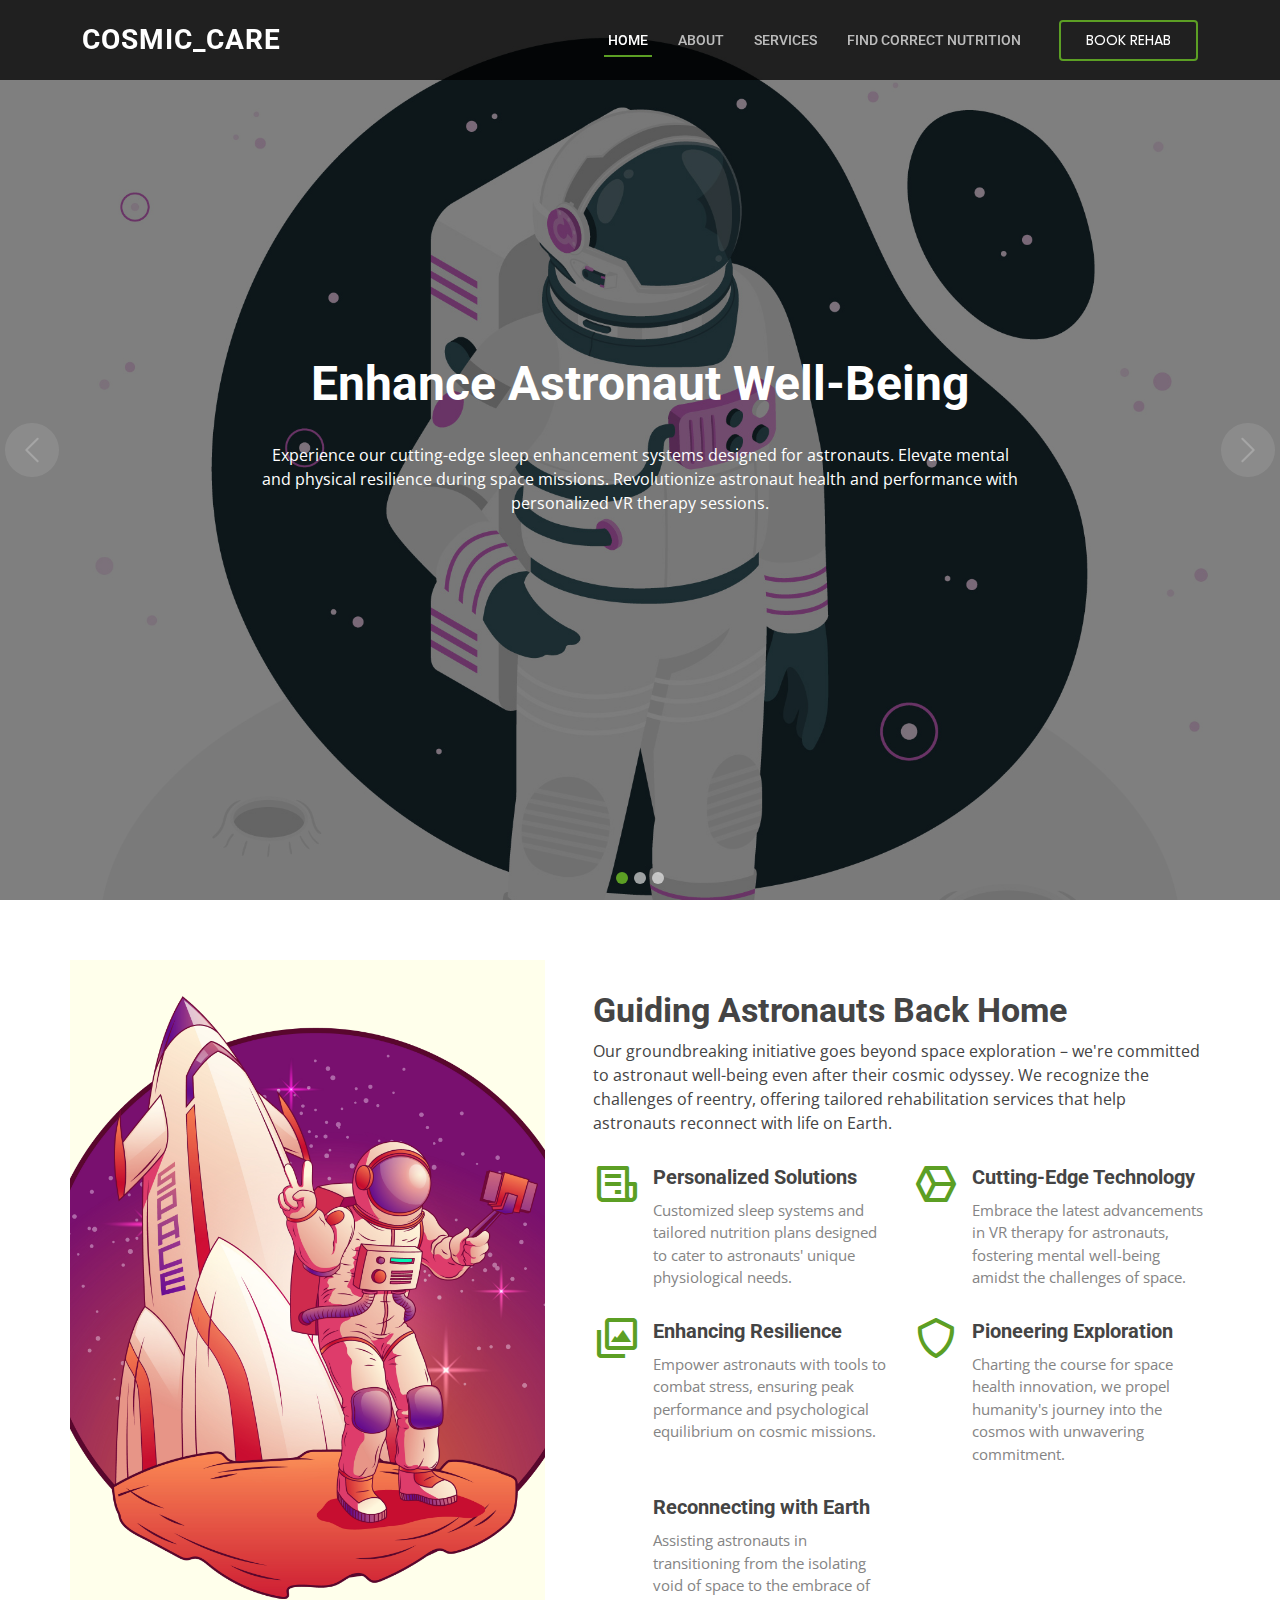
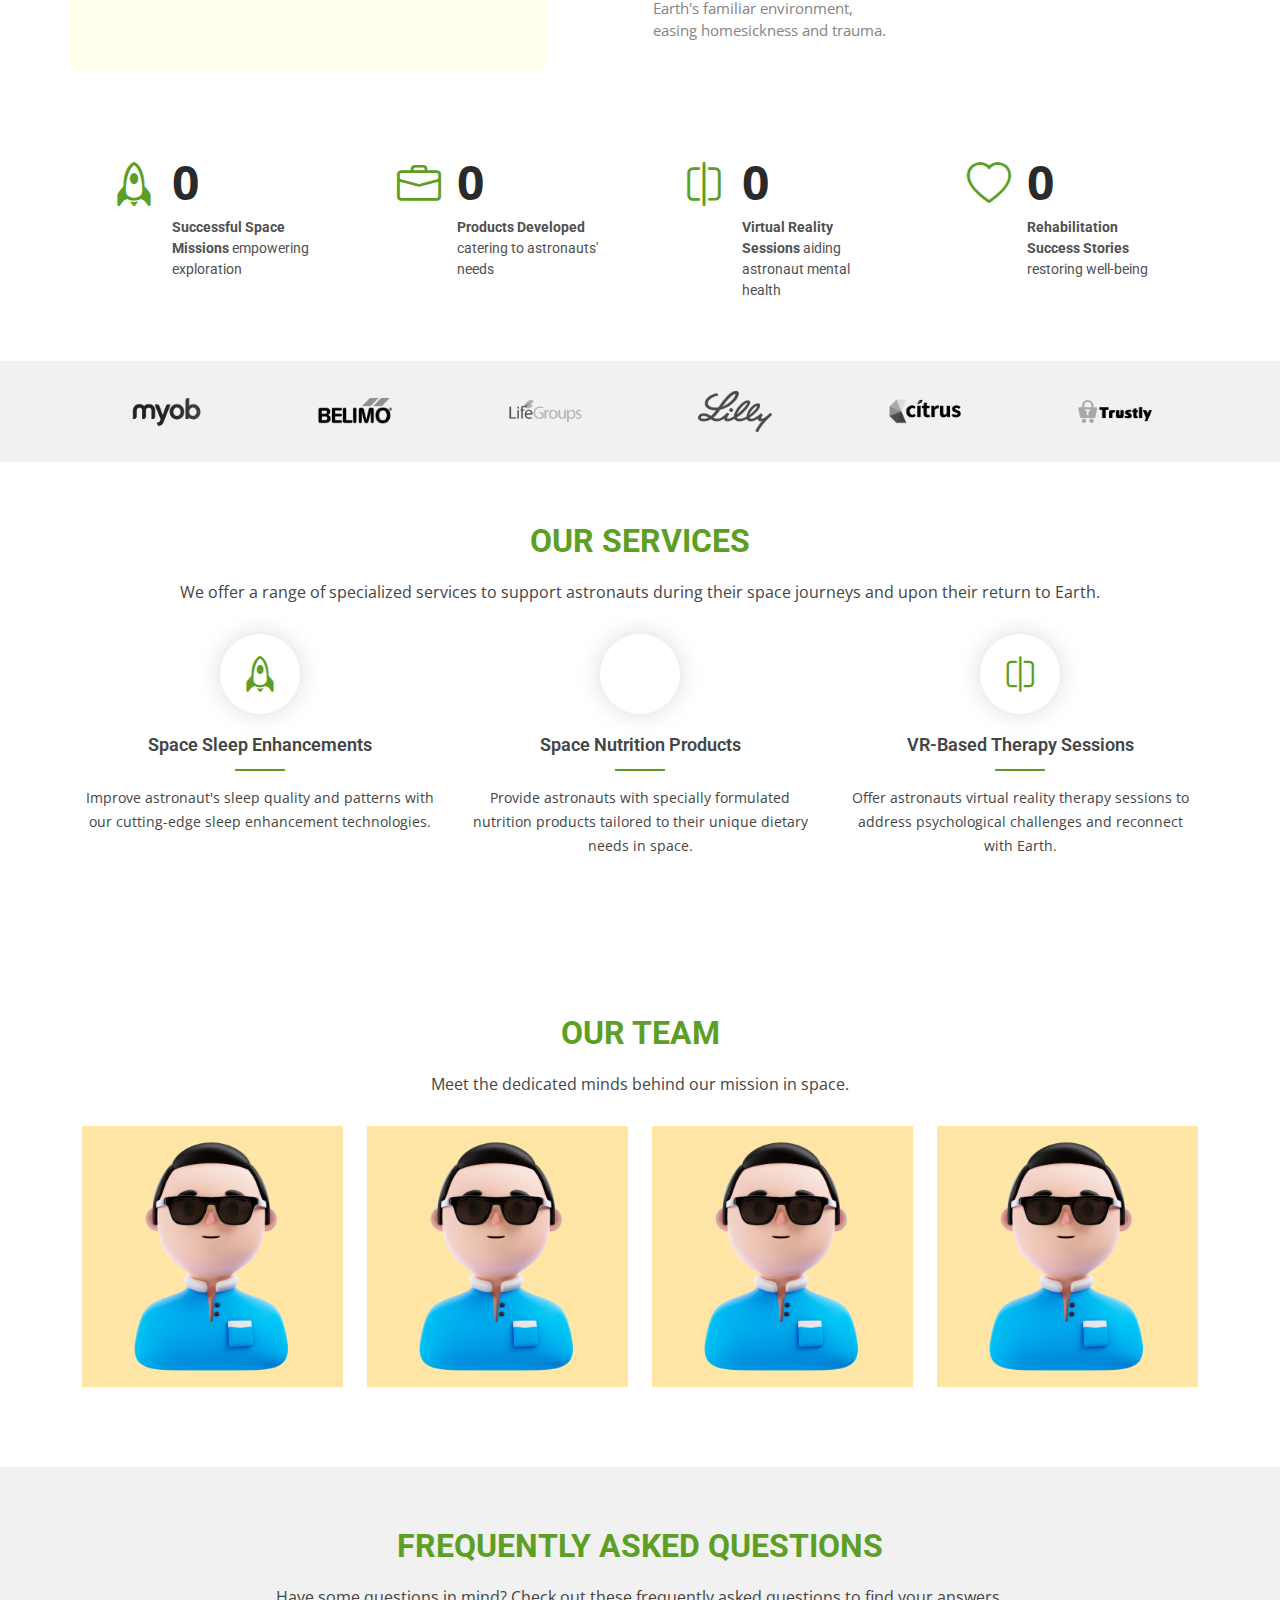
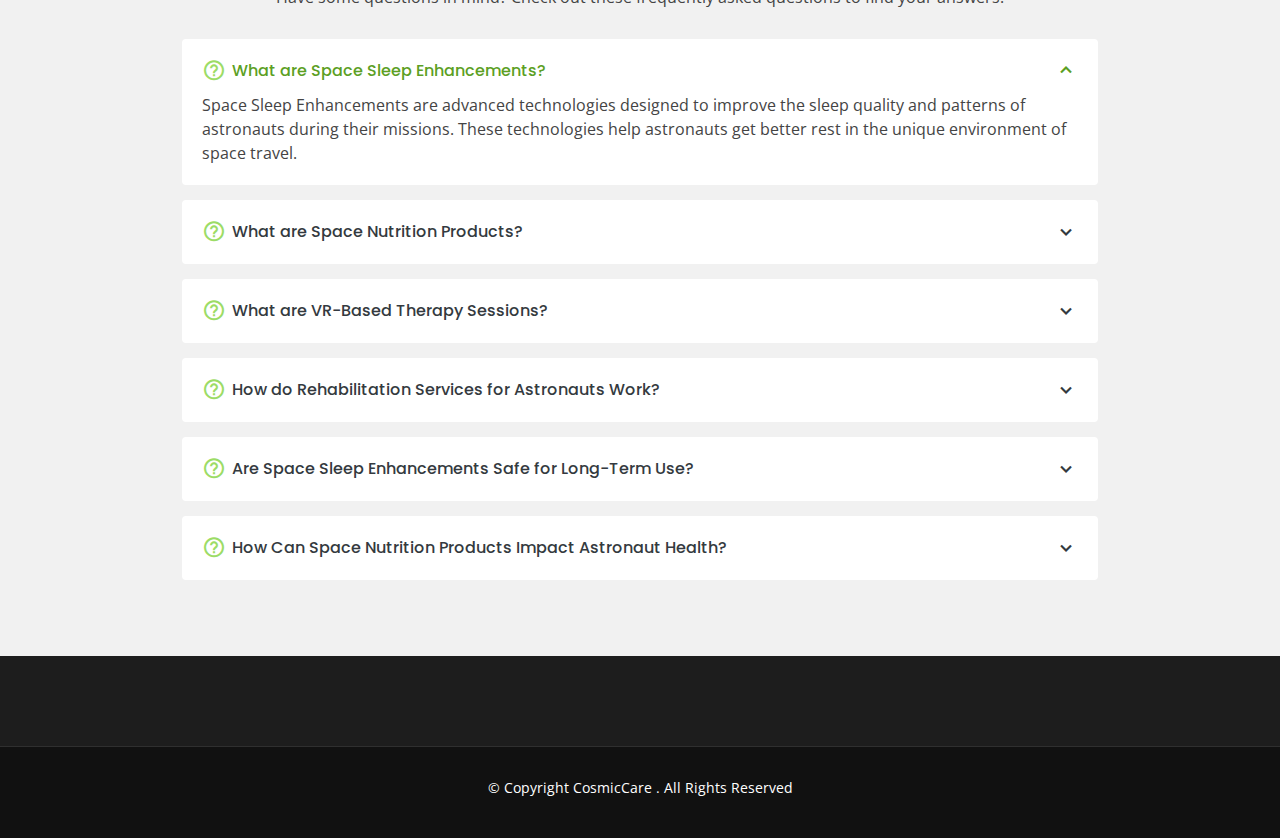
<file: index.html>
<!DOCTYPE html>
<html lang="en">

<head>
  <meta charset="utf-8">
  <meta content="width=device-width, initial-scale=1.0" name="viewport">

  <title>CosmicCare</title>
  <meta content="" name="description">
  <meta content="" name="keywords">

  <!-- Favicons -->

  <!-- Google Fonts -->
  <link href="https://fonts.googleapis.com/css?family=Open+Sans:300,300i,400,400i,600,600i,700,700i|Roboto:300,300i,400,400i,500,500i,600,600i,700,700i|Poppins:300,300i,400,400i,500,500i,600,600i,700,700i" rel="stylesheet">
  <link rel="apple-touch-icon" sizes="180x180" href="favicon_io (5)/apple-touch-icon.png">
  <link rel="icon" type="image/png" sizes="32x32" href="favicon_io (5)/favicon-32x32.png">
  <link rel="icon" type="image/png" sizes="16x16" href="favicon_io (5)/favicon-16x16.png ">

  <!-- Vendor CSS Files -->
  <link href="assets/vendor/animate.css/animate.min.css" rel="stylesheet">
  <link href="assets/vendor/bootstrap/css/bootstrap.min.css" rel="stylesheet">
  <link href="assets/vendor/bootstrap-icons/bootstrap-icons.css" rel="stylesheet">
  <link href="assets/vendor/boxicons/css/boxicons.min.css" rel="stylesheet">
  <link href="assets/vendor/glightbox/css/glightbox.min.css" rel="stylesheet">
  <link href="assets/vendor/swiper/swiper-bundle.min.css" rel="stylesheet">

  <!-- Template Main CSS File -->
  <link href="assets/css/style.css" rel="stylesheet">

</head>

<body>

  <!-- ======= Header ======= -->
  <header id="header" class="fixed-top d-flex align-items-center">
    <div class="container d-flex align-items-center justify-content-between">

      <h1 class="logo"><a href="index.html">Cosmic_Care</a></h1>

      <nav id="navbar" class="navbar">
        <ul>
          <li><a class="nav-link scrollto active" href="#hero">Home</a></li>
          <li><a class="nav-link scrollto" href="#about">About</a></li>
          <li><a class="nav-link scrollto" href="#services">Services</a></li>
          <li><a class="nav-link scrollto" href="./Nutrition/Nutrtion/index.html">Find Correct Nutrition</a></li>
          <li><a class="getstarted scrollto" href="#about">Book Rehab</a></li>

        </ul>
        <i class="bi bi-list mobile-nav-toggle"></i>
      </nav><!-- .navbar -->

    </div>
  </header><!-- End Header -->

  <!-- ======= Hero Section ======= -->
  <section id="hero">
    <div class="hero-container">
      <div id="heroCarousel" data-bs-interval="5000" class="carousel slide carousel-fade" data-bs-ride="carousel">

        <ol class="carousel-indicators" id="hero-carousel-indicators"></ol>

        <div class="carousel-inner" role="listbox">

          <!-- Slide 1 -->
          <div class="carousel-item active" style="background-image: url(assets/img/23186804_6735956.jpg);">
            <div class="carousel-container">
              <div class="carousel-content">
                <h2 class="animate__animated animate__fadeInDown">Enhance Astronaut Well-Being</h2>
                <p class="animate__animated animate__fadeInUp">Experience our cutting-edge sleep enhancement systems designed for astronauts. Elevate mental and physical resilience during space missions. Revolutionize astronaut health and performance with personalized VR therapy sessions.</p>
                <div>
                </div>
              </div>
            </div>
          </div>

          <!-- Slide 2 -->
          <div class="carousel-item" style="background-image: url(assets/img/18749399.jpg); background-size: cover; background-position: center;">

            <div class="carousel-container">
              <div class="carousel-content">
                <h2 class="animate__animated animate__fadeInDown">Space Nutrition Excellence</h2>
                <p class="animate__animated animate__fadeInUp">Fuel space exploration with our advanced space nutrition products. Crafted to optimize astronaut health, our products ensure peak physical condition and cognitive sharpness during extended space missions.</p>
                <div>
                </div>
              </div>
            </div>
          </div>

          <!-- Slide 3 -->
          <div class="carousel-item" style="background-image: url(assets/img/3700_5_03.jpg);  background-size: cover; background-position: center;">
            <div class="carousel-container">
              <div class="carousel-content">
                <h2 class="animate__animated animate__fadeInDown">Mental Wellness in Zero Gravity</h2>
                <p class="animate__animated animate__fadeInUp">Harness the power of virtual reality for astronaut mental well-being. Our VR therapy sessions are designed to mitigate stress, anxiety, and homesickness during space missions, ensuring optimal psychological health.</p>
                <div>
                  <a href="#about" class="btn-get-started animate__animated animate__fadeInUp scrollto">Learn More</a>
                </div>
              </div>
            </div>
          </div>

        </div>

        <a class="carousel-control-prev" href="#heroCarousel" role="button" data-bs-slide="prev">
          <span class="carousel-control-prev-icon bi bi-chevron-left" aria-hidden="true"></span>
        </a>

        <a class="carousel-control-next" href="#heroCarousel" role="button" data-bs-slide="next">
          <span class="carousel-control-next-icon bi bi-chevron-right" aria-hidden="true"></span>
        </a>

      </div>
    </div>
  </section><!-- End Hero -->

  <main id="main">

    <section id="about" class="about">
      <div class="container">
  
          <div class="row no-gutters">
              <div class="image col-xl-5 d-flex align-items-stretch justify-content-center justify-content-lg-start"></div>
              <div class="col-xl-7 ps-0 ps-lg-5 pe-lg-1 d-flex align-items-stretch">
                  <div class="content d-flex flex-column justify-content-center">
                      <h3>Guiding Astronauts Back Home</h3>
                      <p>
                          Our groundbreaking initiative goes beyond space exploration – we're committed to astronaut well-being even after their cosmic odyssey. We recognize the challenges of reentry, offering tailored rehabilitation services that help astronauts reconnect with life on Earth.
                      </p>
                      <div class="row">
                          <div class="col-md-6 icon-box">
                              <i class="bx bx-receipt"></i>
                              <h4>Personalized Solutions</h4>
                              <p>Customized sleep systems and tailored nutrition plans designed to cater to astronauts' unique physiological needs.</p>
                          </div>
                          <div class="col-md-6 icon-box">
                              <i class="bx bx-cube-alt"></i>
                              <h4>Cutting-Edge Technology</h4>
                              <p>Embrace the latest advancements in VR therapy for astronauts, fostering mental well-being amidst the challenges of space.</p>
                          </div>
                          <div class="col-md-6 icon-box">
                              <i class="bx bx-images"></i>
                              <h4>Enhancing Resilience</h4>
                              <p>Empower astronauts with tools to combat stress, ensuring peak performance and psychological equilibrium on cosmic missions.</p>
                          </div>
                          <div class="col-md-6 icon-box">
                              <i class="bx bx-shield"></i>
                              <h4>Pioneering Exploration</h4>
                              <p>Charting the course for space health innovation, we propel humanity's journey into the cosmos with unwavering commitment.</p>
                          </div>
                          <div class="col-md-6 icon-box">
                              <i class="bx bx-rehab"></i>
                              <h4>Reconnecting with Earth</h4>
                              <p>Assisting astronauts in transitioning from the isolating void of space to the embrace of Earth's familiar environment, easing homesickness and trauma.</p>
                          </div>
                      </div>
                  </div><!-- End .content-->
              </div>
          </div>
  
      </div>
  </section><!-- End About Section -->
  
  <section id="counts" class="counts">
    <div class="container">
  
      <div class="row no-gutters">
  
        <div class="col-lg-3 col-md-6 d-md-flex align-items-md-stretch">
          <div class="count-box">
            <i class="bi bi-rocket"></i>
            <span data-purecounter-start="0" data-purecounter-end="182" data-purecounter-duration="1" class="purecounter"></span>
            <p><strong>Successful Space Missions</strong> empowering exploration</p>
          </div>
        </div>
  
        <div class="col-lg-3 col-md-6 d-md-flex align-items-md-stretch">
          <div class="count-box">
            <i class="bi bi-briefcase"></i>
            <span data-purecounter-start="0" data-purecounter-end="357" data-purecounter-duration="1" class="purecounter"></span>
            <p><strong>Products Developed</strong> catering to astronauts' needs</p>
          </div>
        </div>
  
        <div class="col-lg-3 col-md-6 d-md-flex align-items-md-stretch">
          <div class="count-box">
            <i class="bi bi-vr"></i>
            <span data-purecounter-start="0" data-purecounter-end="1235" data-purecounter-duration="1" class="purecounter"></span>
            <p><strong>Virtual Reality Sessions</strong> aiding astronaut mental health</p>
          </div>
        </div>
  
        <div class="col-lg-3 col-md-6 d-md-flex align-items-md-stretch">
          <div class="count-box">
            <i class="bi bi-heart"></i>
            <span data-purecounter-start="0" data-purecounter-end="23" data-purecounter-duration="1" class="purecounter"></span>
            <p><strong>Rehabilitation Success Stories</strong> restoring well-being</p>
          </div>
        </div>
  
      </div>
  
    </div>
  </section><!-- End Counts Section -->
  
    <!-- ======= Clients Section ======= -->
    <section id="clients" class="clients section-bg">
      <div class="container">

        <div class="row">

          <div class="col-lg-2 col-md-4 col-6 d-flex align-items-center justify-content-center">
            <img src="assets/img/clients/client-1.png" class="img-fluid" alt="">
          </div>

          <div class="col-lg-2 col-md-4 col-6 d-flex align-items-center justify-content-center">
            <img src="assets/img/clients/client-2.png" class="img-fluid" alt="">
          </div>

          <div class="col-lg-2 col-md-4 col-6 d-flex align-items-center justify-content-center">
            <img src="assets/img/clients/client-3.png" class="img-fluid" alt="">
          </div>

          <div class="col-lg-2 col-md-4 col-6 d-flex align-items-center justify-content-center">
            <img src="assets/img/clients/client-4.png" class="img-fluid" alt="">
          </div>

          <div class="col-lg-2 col-md-4 col-6 d-flex align-items-center justify-content-center">
            <img src="assets/img/clients/client-5.png" class="img-fluid" alt="">
          </div>

          <div class="col-lg-2 col-md-4 col-6 d-flex align-items-center justify-content-center">
            <img src="assets/img/clients/client-6.png" class="img-fluid" alt="">
          </div>

        </div>

      </div>
    </section><!-- End Clients Section -->

    <!-- ======= Services Section ======= -->
  
    <!-- ======= Why Us Section ======= -->
    <section id="services" class="services">
      <div class="container">
    
        <div class="section-title">
          <h2>Our Services</h2>
          <p>We offer a range of specialized services to support astronauts during their space journeys and upon their return to Earth.</p>
        </div>
    
        <div class="row">
          <div class="col-lg-4 col-md-6 icon-box">
            <div class="icon"><i class="bi bi-rocket"></i></div>
            <h4 class="title"><a href="service1.html">Space Sleep Enhancements</a></h4>
            <p class="description">Improve astronaut's sleep quality and patterns with our cutting-edge sleep enhancement technologies.</p>
          </div>
          <div class="col-lg-4 col-md-6 icon-box">
            <div class="icon"><i class="bi bi-nutrition"></i></div>
            <h4 class="title"><a href="./Hexashop Free Website Template - Free-CSS.com/templatemo_571_hexashop/index.html">Space Nutrition Products</a></h4>
            <p class="description">Provide astronauts with specially formulated nutrition products tailored to their unique dietary needs in space.</p>
          </div>
          <div class="col-lg-4 col-md-6 icon-box">
            <div class="icon"><i class="bi bi-vr"></i></div>
            <h4 class="title"><a href="service3.html">VR-Based Therapy Sessions</a></h4>
            <p class="description">Offer astronauts virtual reality therapy sessions to address psychological challenges and reconnect with Earth.</p>
          </div>
        </div>
    
      </div>
    </section><!-- End Services Section -->
    

    <section id="team" class="team">
      <div class="container">
    
        <div class="section-title">
          <h2>Our Team</h2>
          <p>Meet the dedicated minds behind our mission in space.</p>
        </div>
    
        <div class="row">
    
          <div class="col-xl-3 col-lg-4 col-md-6">
            <div class="member">
              <img src="assets/img/27470334_7309681.jpg" class="img-fluid" alt="Walter White">
              <div class="member-info">
                <div class="member-info-content">
                  <h4>Walter White</h4>
                  <span>Chief Space Officer</span>
                  <div class="social">
                    <a href="#"><i class="bi bi-twitter"></i></a>
                    <a href="#"><i class="bi bi-facebook"></i></a>
                    <a href="#"><i class="bi bi-instagram"></i></a>
                    <a href="#"><i class="bi bi-linkedin"></i></a>
                  </div>
                </div>
              </div>
            </div>
          </div>
    
          <div class="col-xl-3 col-lg-4 col-md-6" data-wow-delay="0.1s">
            <div class="member">
              <img src="assets/img/27470334_7309681.jpg" class="img-fluid" alt="Sarah Jhonson">
              <div class="member-info">
                <div class="member-info-content">
                  <h4>Sarah Jhonson</h4>
                  <span>Lead Product Specialist</span>
                  <div class="social">
                    <a href="#"><i class="bi bi-twitter"></i></a>
                    <a href="#"><i class="bi bi-facebook"></i></a>
                    <a href="#"><i class="bi bi-instagram"></i></a>
                    <a href="#"><i class="bi bi-linkedin"></i></a>
                  </div>
                </div>
              </div>
            </div>
          </div>
    
          <div class="col-xl-3 col-lg-4 col-md-6" data-wow-delay="0.2s">
            <div class="member">
              <img src="assets/img/27470334_7309681.jpg" class="img-fluid" alt="William Anderson">
              <div class="member-info">
                <div class="member-info-content">
                  <h4>William Anderson</h4>
                  <span>Chief Technical Officer</span>
                  <div class="social">
                    <a href="#"><i class="bi bi-twitter"></i></a>
                    <a href="#"><i class="bi bi-facebook"></i></a>
                    <a href="#"><i class="bi bi-instagram"></i></a>
                    <a href="#"><i class="bi bi-linkedin"></i></a>
                  </div>
                </div>
              </div>
            </div>
          </div>
    
          <div class="col-xl-3 col-lg-4 col-md-6" data-wow-delay="0.3s">
            <div class="member">
              <img src="assets/img/27470334_7309681.jpg" class="img-fluid" alt="Amanda Jepson">
              <div class="member-info">
                <div class="member-info-content">
                  <h4>Amanda Jepson</h4>
                  <span>Financial Analyst</span>
                  <div class="social">
                    <a href="#"><i class="bi bi-twitter"></i></a>
                    <a href="#"><i class="bi bi-facebook"></i></a>
                    <a href="#"><i class="bi bi-instagram"></i></a>
                    <a href="#"><i class="bi bi-linkedin"></i></a>
                  </div>
                </div>
              </div>
            </div>
          </div>
    
        </div>
    
      </div>
    </section><!-- End Team Section -->
    
    
    <section id="faq" class="faq section-bg">
      <div class="container">
    
        <div class="section-title">
          <h2>Frequently Asked Questions</h2>
          <p>Have some questions in mind? Check out these frequently asked questions to find your answers.</p>
        </div>
    
        <div class="faq-list">
          <ul>
            <li data-aos="fade-up">
              <i class="bx bx-help-circle icon-help"></i> <a data-bs-toggle="collapse" class="collapse" data-bs-target="#faq-list-1">What are Space Sleep Enhancements? <i class="bx bx-chevron-down icon-show"></i><i class="bx bx-chevron-up icon-close"></i></a>
              <div id="faq-list-1" class="collapse show" data-bs-parent=".faq-list">
                <p>
                  Space Sleep Enhancements are advanced technologies designed to improve the sleep quality and patterns of astronauts during their missions. These technologies help astronauts get better rest in the unique environment of space travel.
                </p>
              </div>
            </li>
    
            <li data-aos="fade-up" data-aos-delay="100">
              <i class="bx bx-help-circle icon-help"></i> <a data-bs-toggle="collapse" data-bs-target="#faq-list-2" class="collapsed">What are Space Nutrition Products? <i class="bx bx-chevron-down icon-show"></i><i class="bx bx-chevron-up icon-close"></i></a>
              <div id="faq-list-2" class="collapse" data-bs-parent=".faq-list">
                <p>
                  Space Nutrition Products are specially formulated dietary products tailored to meet the nutritional needs of astronauts in space. These products provide the essential nutrients required for optimal health and performance in microgravity conditions.
                </p>
              </div>
            </li>
    
            <li data-aos="fade-up" data-aos-delay="200">
              <i class="bx bx-help-circle icon-help"></i> <a data-bs-toggle="collapse" data-bs-target="#faq-list-3" class="collapsed">What are VR-Based Therapy Sessions? <i class="bx bx-chevron-down icon-show"></i><i class="bx bx-chevron-up icon-close"></i></a>
              <div id="faq-list-3" class="collapse" data-bs-parent=".faq-list">
                <p>
                  VR-Based Therapy Sessions are psychological counseling sessions that use virtual reality technology to help astronauts reconnect with Earth, manage homesickness, and address mental health challenges resulting from space travel.
                </p>
              </div>
            </li>
            <li data-aos="fade-up" data-aos-delay="300">
              <i class="bx bx-help-circle icon-help"></i> <a data-bs-toggle="collapse" data-bs-target="#faq-list-4" class="collapsed">How do Rehabilitation Services for Astronauts Work? <i class="bx bx-chevron-down icon-show"></i><i class="bx bx-chevron-up icon-close"></i></a>
              <div id="faq-list-4" class="collapse" data-bs-parent=".faq-list">
                <p>
                  Rehabilitation services for astronauts involve specialized programs that help astronauts readjust to Earth's gravity and normal daily activities after returning from space missions. These programs focus on physical and mental recovery, ensuring a smooth transition to terrestrial life.
                </p>
              </div>
            </li>
            
            <li data-aos="fade-up" data-aos-delay="400">
              <i class="bx bx-help-circle icon-help"></i> <a data-bs-toggle="collapse" data-bs-target="#faq-list-5" class="collapsed">Are Space Sleep Enhancements Safe for Long-Term Use? <i class="bx bx-chevron-down icon-show"></i><i class="bx bx-chevron-up icon-close"></i></a>
              <div id="faq-list-5" class="collapse" data-bs-parent=".faq-list">
                <p>
                  Yes, Space Sleep Enhancements are designed with safety in mind. They undergo rigorous testing to ensure they are suitable for long-term use in space missions. These enhancements are developed to improve sleep quality and are based on scientific research and astronaut feedback.
                </p>
              </div>
            </li>
            
            <li data-aos="fade-up" data-aos-delay="500">
              <i class="bx bx-help-circle icon-help"></i> <a data-bs-toggle="collapse" data-bs-target="#faq-list-6" class="collapsed">How Can Space Nutrition Products Impact Astronaut Health? <i class="bx bx-chevron-down icon-show"></i><i class="bx bx-chevron-up icon-close"></i></a>
              <div id="faq-list-6" class="collapse" data-bs-parent=".faq-list">
                <p>
                  Space Nutrition Products play a crucial role in maintaining astronauts' health and well-being during space missions. These products are tailored to provide essential nutrients, vitamins, and minerals needed to support the immune system, muscle maintenance, bone health, and overall vitality in the unique space environment.
                </p>
              </div>
            </li>
            
    
          </ul>
        </div>
    
      </div>
    </section><!-- End Frequently Asked Questions Section -->
    

  </main><!-- End #main -->

  <!-- ======= Footer ======= -->
  <footer id="footer">
    <div class="footer-top">
      <div class="container">
        <div class="row">

          </div>

        </div>
      </div>
    </div>

    <div class="container">
      <div class="copyright">
        &copy; Copyright CosmicCare <strong><span></span></strong>. All Rights Reserved
      </div>
      <div class="credits">
      </div>
    </div>
  </footer><!-- End Footer -->

  <a href="#" class="back-to-top d-flex align-items-center justify-content-center"><i class="bi bi-arrow-up-short"></i></a>

  <!-- Vendor JS Files -->
  <script src="assets/vendor/purecounter/purecounter_vanilla.js"></script>
  <script src="assets/vendor/bootstrap/js/bootstrap.bundle.min.js"></script>
  <script src="assets/vendor/glightbox/js/glightbox.min.js"></script>
  <script src="assets/vendor/isotope-layout/isotope.pkgd.min.js"></script>
  <script src="assets/vendor/swiper/swiper-bundle.min.js"></script>
  <script src="assets/vendor/php-email-form/validate.js"></script>

  <!-- Template Main JS File -->
  <script src="assets/js/main.js"></script>

</body>

</html>
</file>
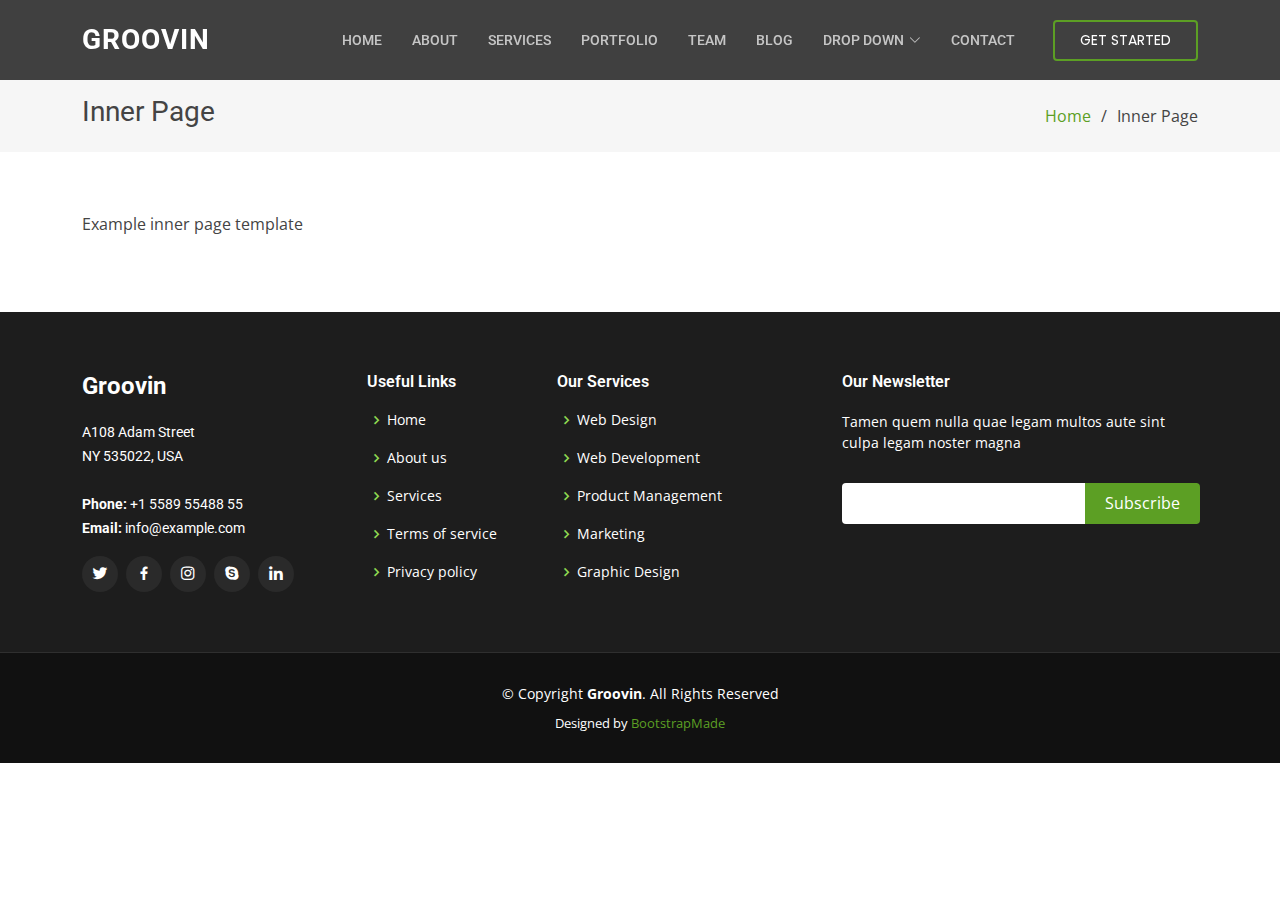
<file: inner-page.html>
<!DOCTYPE html>
<html lang="en">

<head>
  <meta charset="utf-8">
  <meta content="width=device-width, initial-scale=1.0" name="viewport">

  <title>Inner Page - Groovin Bootstrap Template</title>
  <meta content="" name="description">
  <meta content="" name="keywords">

  <!-- Favicons -->
  <link href="assets/img/favicon.png" rel="icon">
  <link href="assets/img/apple-touch-icon.png" rel="apple-touch-icon">

  <!-- Google Fonts -->
  <link href="https://fonts.googleapis.com/css?family=Open+Sans:300,300i,400,400i,600,600i,700,700i|Roboto:300,300i,400,400i,500,500i,600,600i,700,700i|Poppins:300,300i,400,400i,500,500i,600,600i,700,700i" rel="stylesheet">

  <!-- Vendor CSS Files -->
  <link href="assets/vendor/animate.css/animate.min.css" rel="stylesheet">
  <link href="assets/vendor/bootstrap/css/bootstrap.min.css" rel="stylesheet">
  <link href="assets/vendor/bootstrap-icons/bootstrap-icons.css" rel="stylesheet">
  <link href="assets/vendor/boxicons/css/boxicons.min.css" rel="stylesheet">
  <link href="assets/vendor/glightbox/css/glightbox.min.css" rel="stylesheet">
  <link href="assets/vendor/swiper/swiper-bundle.min.css" rel="stylesheet">

  <!-- Template Main CSS File -->
  <link href="assets/css/style.css" rel="stylesheet">

  <!-- =======================================================
  * Template Name: Groovin
  * Updated: Jul 27 2023 with Bootstrap v5.3.1
  * Template URL: https://bootstrapmade.com/groovin-free-bootstrap-theme/
  * Author: BootstrapMade.com
  * License: https://bootstrapmade.com/license/
  ======================================================== -->
</head>

<body>

  <!-- ======= Header ======= -->
  <header id="header" class="fixed-top d-flex align-items-center">
    <div class="container d-flex align-items-center justify-content-between">

      <h1 class="logo"><a href="index.html">Groovin</a></h1>
      <!-- Uncomment below if you prefer to use an image logo -->
      <!-- <a href="index.html" class="logo"><img src="assets/img/logo.png" alt="" class="img-fluid"></a>-->

      <nav id="navbar" class="navbar">
        <ul>
          <li><a class="nav-link scrollto " href="#hero">Home</a></li>
          <li><a class="nav-link scrollto" href="#about">About</a></li>
          <li><a class="nav-link scrollto" href="#services">Services</a></li>
          <li><a class="nav-link scrollto " href="#portfolio">Portfolio</a></li>
          <li><a class="nav-link scrollto" href="#team">Team</a></li>
          <li><a href="blog.html">Blog</a></li>
          <li class="dropdown"><a href="#"><span>Drop Down</span> <i class="bi bi-chevron-down"></i></a>
            <ul>
              <li><a href="#">Drop Down 1</a></li>
              <li class="dropdown"><a href="#"><span>Deep Drop Down</span> <i class="bi bi-chevron-right"></i></a>
                <ul>
                  <li><a href="#">Deep Drop Down 1</a></li>
                  <li><a href="#">Deep Drop Down 2</a></li>
                  <li><a href="#">Deep Drop Down 3</a></li>
                  <li><a href="#">Deep Drop Down 4</a></li>
                  <li><a href="#">Deep Drop Down 5</a></li>
                </ul>
              </li>
              <li><a href="#">Drop Down 2</a></li>
              <li><a href="#">Drop Down 3</a></li>
              <li><a href="#">Drop Down 4</a></li>
            </ul>
          </li>
          <li><a class="nav-link scrollto" href="#contact">Contact</a></li>
          <li><a class="getstarted scrollto" href="#about">Get Started</a></li>
        </ul>
        <i class="bi bi-list mobile-nav-toggle"></i>
      </nav><!-- .navbar -->

    </div>
  </header><!-- End Header -->

  <main id="main">

    <!-- ======= Breadcrumbs ======= -->
    <section class="breadcrumbs">
      <div class="container">

        <div class="d-flex justify-content-between align-items-center">
          <h2>Inner Page</h2>
          <ol>
            <li><a href="index.html">Home</a></li>
            <li>Inner Page</li>
          </ol>
        </div>

      </div>
    </section><!-- End Breadcrumbs -->

    <section class="inner-page">
      <div class="container">
        <p>
          Example inner page template
        </p>
      </div>
    </section>

  </main><!-- End #main -->

  <!-- ======= Footer ======= -->
  <footer id="footer">
    <div class="footer-top">
      <div class="container">
        <div class="row">

          <div class="col-lg-3 col-md-6">
            <div class="footer-info">
              <h3>Groovin</h3>
              <p>
                A108 Adam Street <br>
                NY 535022, USA<br><br>
                <strong>Phone:</strong> +1 5589 55488 55<br>
                <strong>Email:</strong> info@example.com<br>
              </p>
              <div class="social-links mt-3">
                <a href="#" class="twitter"><i class="bx bxl-twitter"></i></a>
                <a href="#" class="facebook"><i class="bx bxl-facebook"></i></a>
                <a href="#" class="instagram"><i class="bx bxl-instagram"></i></a>
                <a href="#" class="google-plus"><i class="bx bxl-skype"></i></a>
                <a href="#" class="linkedin"><i class="bx bxl-linkedin"></i></a>
              </div>
            </div>
          </div>

          <div class="col-lg-2 col-md-6 footer-links">
            <h4>Useful Links</h4>
            <ul>
              <li><i class="bx bx-chevron-right"></i> <a href="#">Home</a></li>
              <li><i class="bx bx-chevron-right"></i> <a href="#">About us</a></li>
              <li><i class="bx bx-chevron-right"></i> <a href="#">Services</a></li>
              <li><i class="bx bx-chevron-right"></i> <a href="#">Terms of service</a></li>
              <li><i class="bx bx-chevron-right"></i> <a href="#">Privacy policy</a></li>
            </ul>
          </div>

          <div class="col-lg-3 col-md-6 footer-links">
            <h4>Our Services</h4>
            <ul>
              <li><i class="bx bx-chevron-right"></i> <a href="#">Web Design</a></li>
              <li><i class="bx bx-chevron-right"></i> <a href="#">Web Development</a></li>
              <li><i class="bx bx-chevron-right"></i> <a href="#">Product Management</a></li>
              <li><i class="bx bx-chevron-right"></i> <a href="#">Marketing</a></li>
              <li><i class="bx bx-chevron-right"></i> <a href="#">Graphic Design</a></li>
            </ul>
          </div>

          <div class="col-lg-4 col-md-6 footer-newsletter">
            <h4>Our Newsletter</h4>
            <p>Tamen quem nulla quae legam multos aute sint culpa legam noster magna</p>
            <form action="" method="post">
              <input type="email" name="email"><input type="submit" value="Subscribe">
            </form>

          </div>

        </div>
      </div>
    </div>

    <div class="container">
      <div class="copyright">
        &copy; Copyright <strong><span>Groovin</span></strong>. All Rights Reserved
      </div>
      <div class="credits">
        <!-- All the links in the footer should remain intact. -->
        <!-- You can delete the links only if you purchased the pro version. -->
        <!-- Licensing information: https://bootstrapmade.com/license/ -->
        <!-- Purchase the pro version with working PHP/AJAX contact form: https://bootstrapmade.com/groovin-free-bootstrap-theme/ -->
        Designed by <a href="https://bootstrapmade.com/">BootstrapMade</a>
      </div>
    </div>
  </footer><!-- End Footer -->

  <a href="#" class="back-to-top d-flex align-items-center justify-content-center"><i class="bi bi-arrow-up-short"></i></a>

  <!-- Vendor JS Files -->
  <script src="assets/vendor/purecounter/purecounter_vanilla.js"></script>
  <script src="assets/vendor/bootstrap/js/bootstrap.bundle.min.js"></script>
  <script src="assets/vendor/glightbox/js/glightbox.min.js"></script>
  <script src="assets/vendor/isotope-layout/isotope.pkgd.min.js"></script>
  <script src="assets/vendor/swiper/swiper-bundle.min.js"></script>
  <script src="assets/vendor/php-email-form/validate.js"></script>

  <!-- Template Main JS File -->
  <script src="assets/js/main.js"></script>

</body>

</html>
</file>
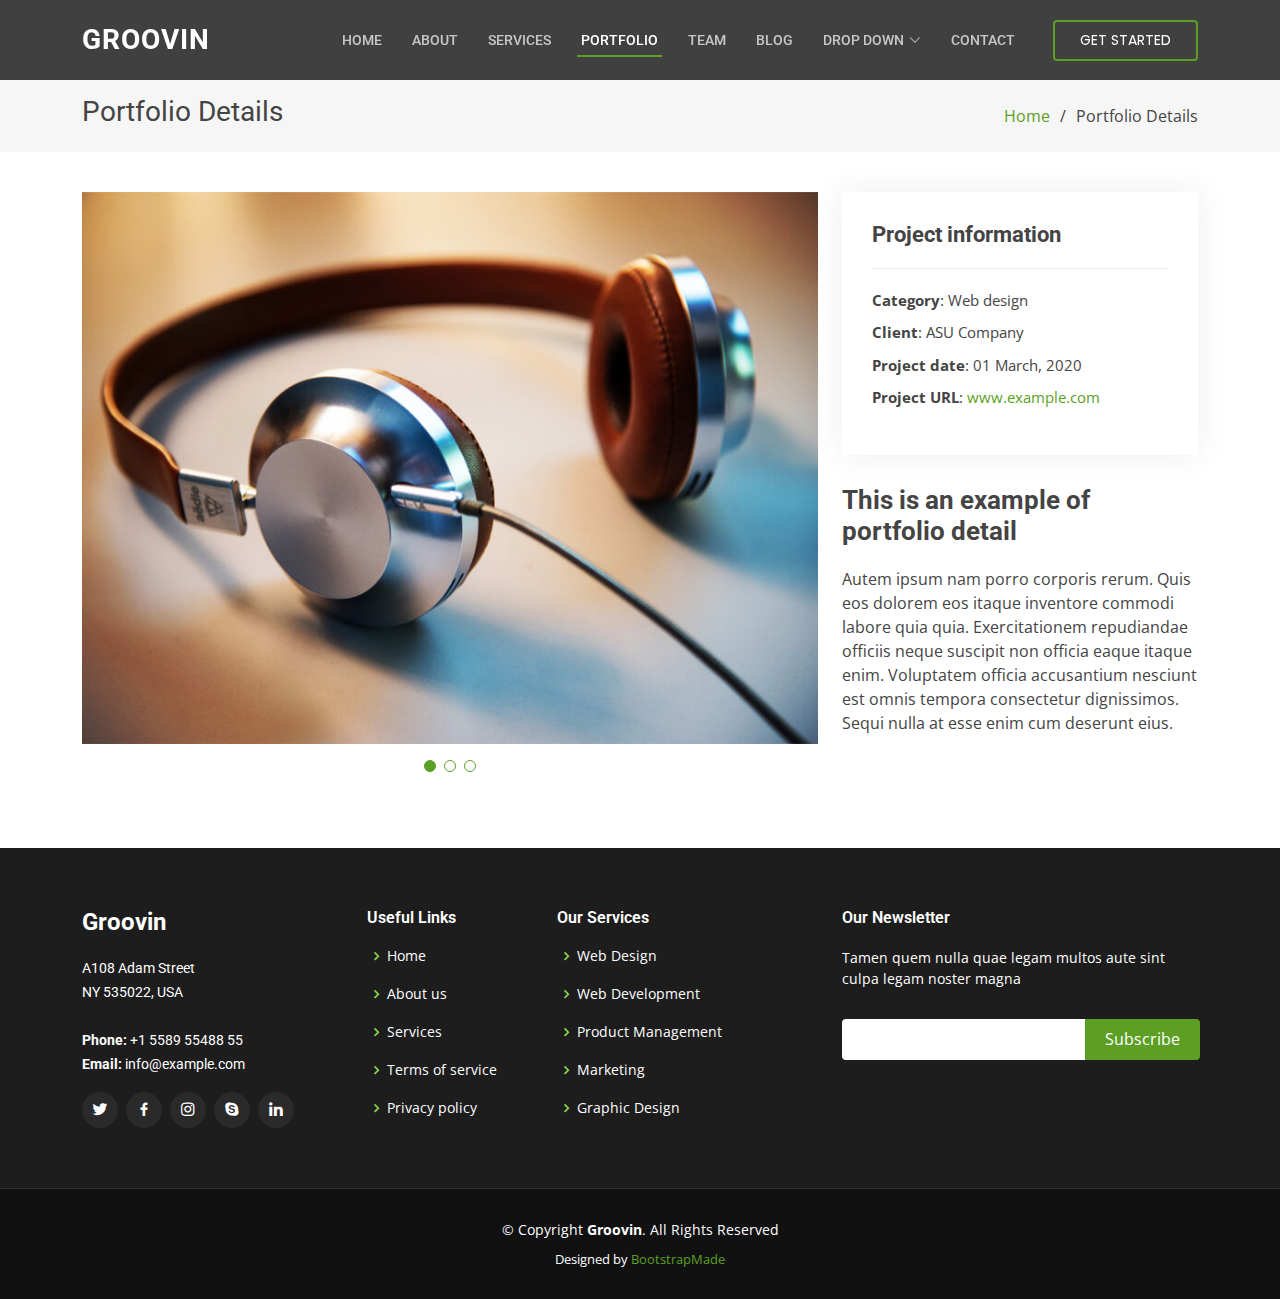
<file: portfolio-details.html>
<!DOCTYPE html>
<html lang="en">

<head>
  <meta charset="utf-8">
  <meta content="width=device-width, initial-scale=1.0" name="viewport">

  <title>Portfolio Details - Groovin Bootstrap Template</title>
  <meta content="" name="description">
  <meta content="" name="keywords">

  <!-- Favicons -->
  <link href="assets/img/favicon.png" rel="icon">
  <link href="assets/img/apple-touch-icon.png" rel="apple-touch-icon">

  <!-- Google Fonts -->
  <link href="https://fonts.googleapis.com/css?family=Open+Sans:300,300i,400,400i,600,600i,700,700i|Roboto:300,300i,400,400i,500,500i,600,600i,700,700i|Poppins:300,300i,400,400i,500,500i,600,600i,700,700i" rel="stylesheet">

  <!-- Vendor CSS Files -->
  <link href="assets/vendor/animate.css/animate.min.css" rel="stylesheet">
  <link href="assets/vendor/bootstrap/css/bootstrap.min.css" rel="stylesheet">
  <link href="assets/vendor/bootstrap-icons/bootstrap-icons.css" rel="stylesheet">
  <link href="assets/vendor/boxicons/css/boxicons.min.css" rel="stylesheet">
  <link href="assets/vendor/glightbox/css/glightbox.min.css" rel="stylesheet">
  <link href="assets/vendor/swiper/swiper-bundle.min.css" rel="stylesheet">

  <!-- Template Main CSS File -->
  <link href="assets/css/style.css" rel="stylesheet">

  <!-- =======================================================
  * Template Name: Groovin
  * Updated: Jul 27 2023 with Bootstrap v5.3.1
  * Template URL: https://bootstrapmade.com/groovin-free-bootstrap-theme/
  * Author: BootstrapMade.com
  * License: https://bootstrapmade.com/license/
  ======================================================== -->
</head>

<body>

  <!-- ======= Header ======= -->
  <header id="header" class="fixed-top d-flex align-items-center">
    <div class="container d-flex align-items-center justify-content-between">

      <h1 class="logo"><a href="index.html">Groovin</a></h1>
      <!-- Uncomment below if you prefer to use an image logo -->
      <!-- <a href="index.html" class="logo"><img src="assets/img/logo.png" alt="" class="img-fluid"></a>-->

      <nav id="navbar" class="navbar">
        <ul>
          <li><a class="nav-link scrollto " href="#hero">Home</a></li>
          <li><a class="nav-link scrollto" href="#about">About</a></li>
          <li><a class="nav-link scrollto" href="#services">Services</a></li>
          <li><a class="nav-link scrollto active" href="#portfolio">Portfolio</a></li>
          <li><a class="nav-link scrollto" href="#team">Team</a></li>
          <li><a href="blog.html">Blog</a></li>
          <li class="dropdown"><a href="#"><span>Drop Down</span> <i class="bi bi-chevron-down"></i></a>
            <ul>
              <li><a href="#">Drop Down 1</a></li>
              <li class="dropdown"><a href="#"><span>Deep Drop Down</span> <i class="bi bi-chevron-right"></i></a>
                <ul>
                  <li><a href="#">Deep Drop Down 1</a></li>
                  <li><a href="#">Deep Drop Down 2</a></li>
                  <li><a href="#">Deep Drop Down 3</a></li>
                  <li><a href="#">Deep Drop Down 4</a></li>
                  <li><a href="#">Deep Drop Down 5</a></li>
                </ul>
              </li>
              <li><a href="#">Drop Down 2</a></li>
              <li><a href="#">Drop Down 3</a></li>
              <li><a href="#">Drop Down 4</a></li>
            </ul>
          </li>
          <li><a class="nav-link scrollto" href="#contact">Contact</a></li>
          <li><a class="getstarted scrollto" href="#about">Get Started</a></li>
        </ul>
        <i class="bi bi-list mobile-nav-toggle"></i>
      </nav><!-- .navbar -->

    </div>
  </header><!-- End Header -->

  <main id="main">

    <!-- ======= Breadcrumbs ======= -->
    <section id="breadcrumbs" class="breadcrumbs">
      <div class="container">

        <div class="d-flex justify-content-between align-items-center">
          <h2>Portfolio Details</h2>
          <ol>
            <li><a href="index.html">Home</a></li>
            <li>Portfolio Details</li>
          </ol>
        </div>

      </div>
    </section><!-- End Breadcrumbs -->

    <!-- ======= Portfolio Details Section ======= -->
    <section id="portfolio-details" class="portfolio-details">
      <div class="container">

        <div class="row gy-4">

          <div class="col-lg-8">
            <div class="portfolio-details-slider swiper">
              <div class="swiper-wrapper align-items-center">

                <div class="swiper-slide">
                  <img src="assets/img/portfolio/portfolio-1.jpg" alt="">
                </div>

                <div class="swiper-slide">
                  <img src="assets/img/portfolio/portfolio-2.jpg" alt="">
                </div>

                <div class="swiper-slide">
                  <img src="assets/img/portfolio/portfolio-3.jpg" alt="">
                </div>

              </div>
              <div class="swiper-pagination"></div>
            </div>
          </div>

          <div class="col-lg-4">
            <div class="portfolio-info">
              <h3>Project information</h3>
              <ul>
                <li><strong>Category</strong>: Web design</li>
                <li><strong>Client</strong>: ASU Company</li>
                <li><strong>Project date</strong>: 01 March, 2020</li>
                <li><strong>Project URL</strong>: <a href="#">www.example.com</a></li>
              </ul>
            </div>
            <div class="portfolio-description">
              <h2>This is an example of portfolio detail</h2>
              <p>
                Autem ipsum nam porro corporis rerum. Quis eos dolorem eos itaque inventore commodi labore quia quia. Exercitationem repudiandae officiis neque suscipit non officia eaque itaque enim. Voluptatem officia accusantium nesciunt est omnis tempora consectetur dignissimos. Sequi nulla at esse enim cum deserunt eius.
              </p>
            </div>
          </div>

        </div>

      </div>
    </section><!-- End Portfolio Details Section -->

  </main><!-- End #main -->

  <!-- ======= Footer ======= -->
  <footer id="footer">
    <div class="footer-top">
      <div class="container">
        <div class="row">

          <div class="col-lg-3 col-md-6">
            <div class="footer-info">
              <h3>Groovin</h3>
              <p>
                A108 Adam Street <br>
                NY 535022, USA<br><br>
                <strong>Phone:</strong> +1 5589 55488 55<br>
                <strong>Email:</strong> info@example.com<br>
              </p>
              <div class="social-links mt-3">
                <a href="#" class="twitter"><i class="bx bxl-twitter"></i></a>
                <a href="#" class="facebook"><i class="bx bxl-facebook"></i></a>
                <a href="#" class="instagram"><i class="bx bxl-instagram"></i></a>
                <a href="#" class="google-plus"><i class="bx bxl-skype"></i></a>
                <a href="#" class="linkedin"><i class="bx bxl-linkedin"></i></a>
              </div>
            </div>
          </div>

          <div class="col-lg-2 col-md-6 footer-links">
            <h4>Useful Links</h4>
            <ul>
              <li><i class="bx bx-chevron-right"></i> <a href="#">Home</a></li>
              <li><i class="bx bx-chevron-right"></i> <a href="#">About us</a></li>
              <li><i class="bx bx-chevron-right"></i> <a href="#">Services</a></li>
              <li><i class="bx bx-chevron-right"></i> <a href="#">Terms of service</a></li>
              <li><i class="bx bx-chevron-right"></i> <a href="#">Privacy policy</a></li>
            </ul>
          </div>

          <div class="col-lg-3 col-md-6 footer-links">
            <h4>Our Services</h4>
            <ul>
              <li><i class="bx bx-chevron-right"></i> <a href="#">Web Design</a></li>
              <li><i class="bx bx-chevron-right"></i> <a href="#">Web Development</a></li>
              <li><i class="bx bx-chevron-right"></i> <a href="#">Product Management</a></li>
              <li><i class="bx bx-chevron-right"></i> <a href="#">Marketing</a></li>
              <li><i class="bx bx-chevron-right"></i> <a href="#">Graphic Design</a></li>
            </ul>
          </div>

          <div class="col-lg-4 col-md-6 footer-newsletter">
            <h4>Our Newsletter</h4>
            <p>Tamen quem nulla quae legam multos aute sint culpa legam noster magna</p>
            <form action="" method="post">
              <input type="email" name="email"><input type="submit" value="Subscribe">
            </form>

          </div>

        </div>
      </div>
    </div>

    <div class="container">
      <div class="copyright">
        &copy; Copyright <strong><span>Groovin</span></strong>. All Rights Reserved
      </div>
      <div class="credits">
        <!-- All the links in the footer should remain intact. -->
        <!-- You can delete the links only if you purchased the pro version. -->
        <!-- Licensing information: https://bootstrapmade.com/license/ -->
        <!-- Purchase the pro version with working PHP/AJAX contact form: https://bootstrapmade.com/groovin-free-bootstrap-theme/ -->
        Designed by <a href="https://bootstrapmade.com/">BootstrapMade</a>
      </div>
    </div>
  </footer><!-- End Footer -->

  <a href="#" class="back-to-top d-flex align-items-center justify-content-center"><i class="bi bi-arrow-up-short"></i></a>

  <!-- Vendor JS Files -->
  <script src="assets/vendor/purecounter/purecounter_vanilla.js"></script>
  <script src="assets/vendor/bootstrap/js/bootstrap.bundle.min.js"></script>
  <script src="assets/vendor/glightbox/js/glightbox.min.js"></script>
  <script src="assets/vendor/isotope-layout/isotope.pkgd.min.js"></script>
  <script src="assets/vendor/swiper/swiper-bundle.min.js"></script>
  <script src="assets/vendor/php-email-form/validate.js"></script>

  <!-- Template Main JS File -->
  <script src="assets/js/main.js"></script>

</body>

</html>
</file>
<file: assets/css/style.css>
/**
* Template Name: Groovin
* Updated: Jul 27 2023 with Bootstrap v5.3.1
* Template URL: https://bootstrapmade.com/groovin-free-bootstrap-theme/
* Author: BootstrapMade.com
* License: https://bootstrapmade.com/license/
*/

/*--------------------------------------------------------------
# General
--------------------------------------------------------------*/
body {
  font-family: "Open Sans", sans-serif;
  color: #444444;
}

a {
  color: #5c9f24;
  text-decoration: none;
}

a:hover {
  color: #74c92d;
  text-decoration: none;
}

h1,
h2,
h3,
h4,
h5,
h6 {
  font-family: "Roboto", sans-serif;
}

/*--------------------------------------------------------------
# Back to top button
--------------------------------------------------------------*/
.back-to-top {
  position: fixed;
  visibility: hidden;
  opacity: 0;
  right: 15px;
  bottom: 15px;
  z-index: 996;
  background: #5c9f24;
  width: 40px;
  height: 40px;
  border-radius: 4px;
  transition: all 0.4s;
}

.back-to-top i {
  font-size: 28px;
  color: #fff;
  line-height: 0;
}

.back-to-top:hover {
  background: #6fc02c;
  color: #fff;
}

.back-to-top.active {
  visibility: visible;
  opacity: 1;
}

/*--------------------------------------------------------------
# Header
--------------------------------------------------------------*/
#header {
  background: rgba(0, 0, 0, 0.75);
  transition: all 0.5s;
  z-index: 997;
  height: 80px;
}

#header .logo {
  font-size: 28px;
  margin: 0;
  padding: 0;
  line-height: 1;
  font-weight: 700;
  letter-spacing: 1px;
  text-transform: uppercase;
}

#header .logo a {
  color: #fff;
}

#header .logo img {
  max-height: 40px;
}

/*--------------------------------------------------------------
# Navigation Menu
--------------------------------------------------------------*/
/**
* Desktop Navigation 
*/
.navbar {
  padding: 0;
}

.navbar ul {
  margin: 0;
  padding: 0;
  display: flex;
  list-style: none;
  align-items: center;
}

.navbar li {
  position: relative;
}

.navbar>ul>li {
  white-space: nowrap;
  padding: 10px 0 10px 22px;
}

.navbar a,
.navbar a:focus {
  display: flex;
  align-items: center;
  justify-content: space-between;
  padding: 0 4px;
  font-family: "Roboto", sans-serif;
  font-size: 14px;
  font-weight: 500;
  color: rgba(255, 255, 255, 0.7);
  white-space: nowrap;
  transition: 0.3s;
  text-transform: uppercase;
  position: relative;
}

.navbar a i,
.navbar a:focus i {
  font-size: 12px;
  line-height: 0;
  margin-left: 5px;
}

.navbar>ul>li>a:before {
  content: "";
  position: absolute;
  width: 100%;
  height: 2px;
  bottom: -6px;
  left: 0;
  background-color: #5c9f24;
  visibility: hidden;
  width: 0px;
  transition: all 0.3s ease-in-out 0s;
}

.navbar a:hover:before,
.navbar li:hover>a:before,
.navbar .active:before {
  visibility: visible;
  width: 100%;
}

.navbar a:hover,
.navbar .active,
.navbar .active:focus,
.navbar li:hover>a {
  color: #fff;
}

.navbar .getstarted,
.navbar .getstarted:focus {
  padding: 8px 25px;
  margin-left: 12px;
  border-radius: 4px;
  color: #fff;
  font-weight: 400;
  font-family: "Poppins", sans-serif;
  border: 2px solid #5c9f24;
}

.navbar .getstarted:hover,
.navbar .getstarted:focus:hover {
  color: #fff;
  background: #5c9f24;
}

.navbar .getstarted:hover:before,
.navbar li:hover>.getstarted:before {
  visibility: hidden;
}

.navbar .dropdown ul {
  display: block;
  position: absolute;
  left: 22px;
  top: calc(100% + 30px);
  margin: 0;
  padding: 10px 0;
  z-index: 99;
  opacity: 0;
  visibility: hidden;
  background: #fff;
  box-shadow: 0px 0px 30px rgba(127, 137, 161, 0.25);
  transition: 0.3s;
}

.navbar .dropdown ul li {
  min-width: 200px;
}

.navbar .dropdown ul a {
  padding: 10px 20px;
  font-size: 14px;
  font-weight: 500;
  text-transform: none;
  color: #2a2a2a;
}

.navbar .dropdown ul a i {
  font-size: 12px;
}

.navbar .dropdown ul a:hover,
.navbar .dropdown ul .active:hover,
.navbar .dropdown ul li:hover>a {
  color: #5c9f24;
}

.navbar .dropdown:hover>ul {
  opacity: 1;
  top: 100%;
  visibility: visible;
}

.navbar .dropdown .dropdown ul {
  top: 0;
  left: calc(100% - 30px);
  visibility: hidden;
}

.navbar .dropdown .dropdown:hover>ul {
  opacity: 1;
  top: 0;
  left: 100%;
  visibility: visible;
}

@media (max-width: 1366px) {
  .navbar .dropdown .dropdown ul {
    left: -90%;
  }

  .navbar .dropdown .dropdown:hover>ul {
    left: -100%;
  }
}

/**
* Mobile Navigation 
*/
.mobile-nav-toggle {
  color: #fff;
  font-size: 28px;
  cursor: pointer;
  display: none;
  line-height: 0;
  transition: 0.5s;
}

.mobile-nav-toggle.bi-x {
  color: #5c9f24;
}

@media (max-width: 991px) {
  .mobile-nav-toggle {
    display: block;
  }

  .navbar ul {
    display: none;
  }
}

.navbar-mobile {
  position: fixed;
  overflow: hidden;
  top: 0;
  right: 0;
  left: 0;
  bottom: 0;
  background: rgba(17, 17, 17, 0.9);
  transition: 0.3s;
  z-index: 999;
}

.navbar-mobile .mobile-nav-toggle {
  position: absolute;
  top: 15px;
  right: 15px;
}

.navbar-mobile ul {
  display: block;
  position: absolute;
  top: 55px;
  right: 15px;
  bottom: 15px;
  left: 15px;
  padding: 10px 0;
  background-color: #fff;
  overflow-y: auto;
  transition: 0.3s;
}

.navbar-mobile a,
.navbar-mobile a:focus {
  padding: 10px 20px;
  font-size: 15px;
  color: #2a2a2a;
}

.navbar-mobile a:hover,
.navbar-mobile .active,
.navbar-mobile li:hover>a {
  color: #5c9f24;
}

.navbar-mobile>ul>li {
  white-space: nowrap;
  padding: 0;
}

.navbar-mobile a:hover:before,
.navbar-mobile li:hover>a:before,
.navbar-mobile .active:before {
  visibility: hidden;
}

.navbar-mobile .getstarted,
.navbar-mobile .getstarted:focus {
  margin: 15px;
  color: #5c9f24;
  padding-left: 15px;
}

.navbar-mobile .dropdown ul {
  position: static;
  display: none;
  margin: 10px 20px;
  padding: 10px 0;
  z-index: 99;
  opacity: 1;
  visibility: visible;
  background: #fff;
  box-shadow: 0px 0px 30px rgba(127, 137, 161, 0.25);
}

.navbar-mobile .dropdown ul li {
  min-width: 200px;
}

.navbar-mobile .dropdown ul a {
  padding: 10px 20px;
}

.navbar-mobile .dropdown ul a i {
  font-size: 12px;
}

.navbar-mobile .dropdown ul a:hover,
.navbar-mobile .dropdown ul .active:hover,
.navbar-mobile .dropdown ul li:hover>a {
  color: #5c9f24;
}

.navbar-mobile .dropdown>.dropdown-active {
  display: block;
}

/*--------------------------------------------------------------
# Hero Section
--------------------------------------------------------------*/
#hero {
  width: 100%;
  height: 100vh;
  background-color: rgba(17, 17, 17, 0.8);
  overflow: hidden;
  padding: 0;
}

#hero .carousel-item {
  width: 100%;
  height: 100vh;
  background-size: cover;
  background-position: center;
  background-repeat: no-repeat;
  position: relative;
  transition: 0.3;
}

#hero .carousel-item::before {
  content: "";
  background-color: rgba(0, 0, 0, 0.5);
  position: absolute;
  top: 0;
  right: 0;
  left: 0;
  bottom: 0;
}

#hero .carousel-container {
  display: flex;
  justify-content: center;
  align-items: center;
  position: absolute;
  bottom: 0;
  top: 0;
  left: 0;
  right: 0;
}

#hero .carousel-content {
  text-align: center;
}

#hero h2 {
  color: #fff;
  margin-bottom: 30px;
  font-size: 48px;
  font-weight: 700;
}

#hero h2 span {
  color: #5c9f24;
}

#hero p {
  width: 80%;
  animation-delay: 0.4s;
  margin: 0 auto 30px auto;
  color: #fff;
}

#hero .carousel-inner .carousel-item {
  transition-property: opacity;
  background-position: center top;
}

#hero .carousel-inner .carousel-item,
#hero .carousel-inner .active.carousel-item-start,
#hero .carousel-inner .active.carousel-item-end {
  opacity: 0;
}

#hero .carousel-inner .active,
#hero .carousel-inner .carousel-item-next.carousel-item-start,
#hero .carousel-inner .carousel-item-prev.carousel-item-end {
  opacity: 1;
  transition: 0.5s;
}

#hero .carousel-inner .carousel-item-next,
#hero .carousel-inner .carousel-item-prev,
#hero .carousel-inner .active.carousel-item-start,
#hero .carousel-inner .active.carousel-item-end {
  left: 0;
  transform: translate3d(0, 0, 0);
}

#hero .carousel-control-next-icon,
#hero .carousel-control-prev-icon {
  background: none;
  font-size: 30px;
  line-height: 0;
  width: auto;
  height: auto;
  background: rgba(255, 255, 255, 0.2);
  border-radius: 50px;
  transition: 0.3s;
  color: rgba(255, 255, 255, 0.5);
  width: 54px;
  height: 54px;
  display: flex;
  align-items: center;
  justify-content: center;
}

#hero .carousel-control-next-icon:hover,
#hero .carousel-control-prev-icon:hover {
  background: rgba(255, 255, 255, 0.3);
  color: rgba(255, 255, 255, 0.8);
}

#hero .carousel-indicators li {
  list-style-type: none;
  cursor: pointer;
  background: #fff;
  overflow: hidden;
  border: 0;
  width: 12px;
  height: 12px;
  border-radius: 50px;
  opacity: 0.6;
  transition: 0.3s;
}

#hero .carousel-indicators li.active {
  opacity: 1;
  background: #5c9f24;
}

#hero .btn-get-started {
  font-family: "Roboto", sans-serif;
  font-weight: 400;
  font-size: 14px;
  letter-spacing: 1px;
  display: inline-block;
  padding: 10px 32px 12px 32px;
  border-radius: 4px;
  transition: 0.5s;
  line-height: 1;
  margin: 10px;
  color: #fff;
  animation-delay: 0.8s;
  text-transform: uppercase;
  border: 2px solid #5c9f24;
  background: #5c9f24;
}

#hero .btn-get-started:hover {
  background: #6ab82a;
  border-color: #6ab82a;
  color: #fff;
}

@media (max-width: 768px) {
  #hero h2 {
    font-size: 28px;
  }
}

@media (min-width: 1024px) {
  #hero p {
    width: 60%;
  }

  #hero .carousel-control-prev,
  #hero .carousel-control-next {
    width: 5%;
  }
}

/*--------------------------------------------------------------
# Sections General
--------------------------------------------------------------*/
section {
  padding: 60px 0;
}

.section-bg {
  background-color: #f1f1f1;
}

.section-title {
  text-align: center;
  padding-bottom: 30px;
}

.section-title h2 {
  font-size: 32px;
  font-weight: bold;
  text-transform: uppercase;
  margin-bottom: 20px;
  padding-bottom: 0;
  color: #5c9f24;
}

.section-title p {
  margin-bottom: 0;
}

/*--------------------------------------------------------------
# About
--------------------------------------------------------------*/
.about .content {
  padding: 30px 0;
}

.about .content h3 {
  font-weight: 700;
  font-size: 34px;
}

.about .content p {
  margin-bottom: 0;
}

.about .content .icon-box {
  margin-top: 25px;
}

.about .content .icon-box h4 {
  font-size: 20px;
  font-weight: 700;
  margin: 5px 0 10px 60px;
}

.about .content .icon-box i {
  font-size: 48px;
  float: left;
  color: #5c9f24;
}

.about .content .icon-box p {
  font-size: 15px;
  color: #848484;
  margin-left: 60px;
}

.about .image {
  background: url("../img/4758493_3247.jpg") center center no-repeat;
  background-size: cover;
  min-height: 400px;
}

@media (max-width: 991px) {
  .about .image {
    text-align: center;
  }

  .about .image img {
    max-width: 80%;
  }
}

@media (max-width: 667px) {
  .about .image img {
    max-width: 100%;
  }
}

/*--------------------------------------------------------------
# Counts
--------------------------------------------------------------*/
.counts {
  padding: 0 0 30px 0;
}

.counts .count-box {
  padding: 30px;
  width: 100%;
}

.counts .count-box i {
  display: block;
  font-size: 44px;
  color: #5c9f24;
  float: left;
  line-height: 0;
}

.counts .count-box span {
  font-size: 48px;
  line-height: 40px;
  display: block;
  font-weight: 700;
  color: #2a2a2a;
  margin-left: 60px;
}

.counts .count-box p {
  padding: 15px 0 0 0;
  margin: 0 0 0 60px;
  font-family: "Roboto", sans-serif;
  font-size: 14px;
  color: #505050;
}

.counts .count-box a {
  font-weight: 600;
  display: block;
  margin-top: 20px;
  color: #505050;
  font-size: 15px;
  font-family: "Poppins", sans-serif;
  transition: ease-in-out 0.3s;
}

.counts .count-box a:hover {
  color: #777777;
}

/*--------------------------------------------------------------
# Clients
--------------------------------------------------------------*/
.clients {
  padding: 15px 0;
  text-align: center;
}

.clients img {
  max-width: 45%;
  transition: all 0.4s ease-in-out;
  display: inline-block;
  padding: 15px 0;
  filter: grayscale(100);
}

.clients img:hover {
  filter: none;
  transform: scale(1.15);
}

@media (max-width: 768px) {
  .clients img {
    max-width: 40%;
  }
}

/*--------------------------------------------------------------
# Services
--------------------------------------------------------------*/
.services .icon-box {
  margin-bottom: 20px;
  text-align: center;
}

.services .icon {
  display: inline-flex;
  justify-content: center;
  align-items: center;
  width: 80px;
  height: 80px;
  margin-bottom: 20px;
  background: #fff;
  border-radius: 50%;
  transition: 0.5s;
  color: #5c9f24;
  overflow: hidden;
  box-shadow: 0px 0 25px rgba(0, 0, 0, 0.15);
}

.services .icon i {
  font-size: 36px;
  line-height: 0;
}

.services:hover .icon {
  box-shadow: 0px 0 25px rgba(92, 159, 36, 0.3);
}

.services .title {
  font-weight: 600;
  margin-bottom: 15px;
  font-size: 18px;
  position: relative;
  padding-bottom: 15px;
}

.services .title a {
  color: #444444;
  transition: 0.3s;
}

.services .title a:hover {
  color: #5c9f24;
}

.services .title::after {
  content: "";
  position: absolute;
  display: block;
  width: 50px;
  height: 2px;
  background: #5c9f24;
  bottom: 0;
  left: calc(50% - 25px);
}

.services .description {
  line-height: 24px;
  font-size: 14px;
}

/*--------------------------------------------------------------
# Why Us
--------------------------------------------------------------*/
.why-us .box {
  padding: 50px 30px;
  box-shadow: 0px 2px 15px rgba(0, 0, 0, 0.1);
  transition: all ease-in-out 0.3s;
}

.why-us .box span {
  display: block;
  font-size: 28px;
  font-weight: 700;
  color: #8ed851;
}

.why-us .box h4 {
  font-size: 24px;
  font-weight: 600;
  padding: 0;
  margin: 20px 0;
  color: #2a2a2a;
}

.why-us .box p {
  color: #aaaaaa;
  font-size: 15px;
  margin: 0;
  padding: 0;
}

.why-us .box:hover {
  background: #5c9f24;
  padding: 30px 30px 70px 30px;
  box-shadow: 10px 15px 30px rgba(0, 0, 0, 0.18);
}

.why-us .box:hover span,
.why-us .box:hover h4,
.why-us .box:hover p {
  color: #fff;
}

/*--------------------------------------------------------------
# Portfolio
--------------------------------------------------------------*/
.portfolio .portfolio-item {
  margin-bottom: 30px;
}

.portfolio #portfolio-flters {
  padding: 0;
  margin: 0 auto 20px auto;
  list-style: none;
  text-align: center;
}

.portfolio #portfolio-flters li {
  cursor: pointer;
  display: inline-block;
  padding: 8px 15px 10px 15px;
  font-size: 14px;
  font-weight: 600;
  line-height: 1;
  text-transform: uppercase;
  color: #444444;
  margin-bottom: 5px;
  transition: all 0.3s ease-in-out;
  border-radius: 3px;
}

.portfolio #portfolio-flters li:hover,
.portfolio #portfolio-flters li.filter-active {
  color: #fff;
  background: #5c9f24;
}

.portfolio #portfolio-flters li:last-child {
  margin-right: 0;
}

.portfolio .portfolio-wrap {
  transition: 0.3s;
  position: relative;
  overflow: hidden;
  z-index: 1;
  background: rgba(42, 42, 42, 0.7);
}

.portfolio .portfolio-wrap::before {
  content: "";
  background: rgba(42, 42, 42, 0.7);
  position: absolute;
  left: 0;
  right: 0;
  top: 0;
  bottom: 0;
  transition: all ease-in-out 0.3s;
  z-index: 2;
  opacity: 0;
}

.portfolio .portfolio-wrap img {
  transition: all ease-in-out 0.3s;
}

.portfolio .portfolio-wrap .portfolio-info {
  opacity: 0;
  position: absolute;
  top: 0;
  left: 0;
  right: 0;
  bottom: 0;
  z-index: 3;
  transition: all ease-in-out 0.3s;
  display: flex;
  flex-direction: column;
  justify-content: flex-end;
  align-items: flex-start;
  padding: 20px;
}

.portfolio .portfolio-wrap .portfolio-info h4 {
  font-size: 20px;
  color: #fff;
  font-weight: 600;
}

.portfolio .portfolio-wrap .portfolio-info p {
  color: rgba(255, 255, 255, 0.7);
  font-size: 14px;
  text-transform: uppercase;
  padding: 0;
  margin: 0;
  font-style: italic;
}

.portfolio .portfolio-wrap .portfolio-links {
  text-align: center;
  z-index: 4;
}

.portfolio .portfolio-wrap .portfolio-links a {
  color: #fff;
  margin: 0 5px 0 0;
  font-size: 28px;
  display: inline-block;
  transition: 0.3s;
}

.portfolio .portfolio-wrap .portfolio-links a:hover {
  color: #8ed851;
}

.portfolio .portfolio-wrap:hover::before {
  opacity: 1;
}

.portfolio .portfolio-wrap:hover img {
  transform: scale(1.2);
}

.portfolio .portfolio-wrap:hover .portfolio-info {
  opacity: 1;
}

/*--------------------------------------------------------------
# Portfolio Details
--------------------------------------------------------------*/
.portfolio-details {
  padding-top: 40px;
}

.portfolio-details .portfolio-details-slider img {
  width: 100%;
}

.portfolio-details .portfolio-details-slider .swiper-pagination {
  margin-top: 20px;
  position: relative;
}

.portfolio-details .portfolio-details-slider .swiper-pagination .swiper-pagination-bullet {
  width: 12px;
  height: 12px;
  background-color: #fff;
  opacity: 1;
  border: 1px solid #5c9f24;
}

.portfolio-details .portfolio-details-slider .swiper-pagination .swiper-pagination-bullet-active {
  background-color: #5c9f24;
}

.portfolio-details .portfolio-info {
  padding: 30px;
  box-shadow: 0px 0 30px rgba(42, 42, 42, 0.08);
}

.portfolio-details .portfolio-info h3 {
  font-size: 22px;
  font-weight: 700;
  margin-bottom: 20px;
  padding-bottom: 20px;
  border-bottom: 1px solid #eee;
}

.portfolio-details .portfolio-info ul {
  list-style: none;
  padding: 0;
  font-size: 15px;
}

.portfolio-details .portfolio-info ul li+li {
  margin-top: 10px;
}

.portfolio-details .portfolio-description {
  padding-top: 30px;
}

.portfolio-details .portfolio-description h2 {
  font-size: 26px;
  font-weight: 700;
  margin-bottom: 20px;
}

.portfolio-details .portfolio-description p {
  padding: 0;
}

/*--------------------------------------------------------------
# Team
--------------------------------------------------------------*/
.team {
  background: #fff;
  padding: 60px 0;
}

.team .member {
  text-align: center;
  margin-bottom: 20px;
  background: #343a40;
  position: relative;
}

.team .member .member-info {
  opacity: 0;
  display: flex;
  justify-content: center;
  align-items: center;
  position: absolute;
  bottom: 0;
  top: 0;
  left: 0;
  right: 0;
  transition: 0.2s;
}

.team .member .member-info-content {
  margin-top: -50px;
  transition: margin 0.2s;
}

.team .member:hover .member-info {
  background: rgba(0, 0, 0, 0.7);
  opacity: 1;
  transition: 0.4s;
}

.team .member:hover .member-info-content {
  margin-top: 0;
  transition: margin 0.4s;
}

.team .member h4 {
  font-weight: 700;
  margin-bottom: 2px;
  font-size: 18px;
  color: #fff;
}

.team .member span {
  font-style: italic;
  display: block;
  font-size: 13px;
  color: #fff;
}

.team .member .social {
  margin-top: 15px;
}

.team .member .social a {
  transition: color 0.3s;
  color: #fff;
}

.team .member .social a:hover {
  color: #5c9f24;
}

.team .member .social i {
  font-size: 18px;
  margin: 0 2px;
}

/*--------------------------------------------------------------
# Pricing
--------------------------------------------------------------*/
.pricing .box {
  padding: 20px;
  background: #f7f7f7;
  text-align: center;
  border-radius: 8px;
  position: relative;
  overflow: hidden;
}

.pricing .box h3 {
  font-weight: 400;
  padding: 15px;
  margin-top: 15px;
  font-size: 18px;
  font-weight: 600;
  color: #2a2a2a;
}

.pricing .box h4 {
  font-size: 42px;
  color: #5c9f24;
  font-weight: 500;
  font-family: "Open Sans", sans-serif;
  margin-bottom: 20px;
}

.pricing .box h4 sup {
  font-size: 20px;
  top: -15px;
  left: -3px;
}

.pricing .box h4 span {
  color: #bababa;
  font-size: 16px;
  font-weight: 300;
}

.pricing .box ul {
  padding: 0;
  list-style: none;
  color: #2a2a2a;
  text-align: center;
  line-height: 20px;
  font-size: 14px;
}

.pricing .box ul li {
  padding-bottom: 16px;
}

.pricing .box ul i {
  color: #5c9f24;
  font-size: 18px;
  padding-right: 4px;
}

.pricing .box ul .na {
  color: #ccc;
  text-decoration: line-through;
}

.pricing .box .btn-wrap {
  padding: 15px;
  text-align: center;
}

.pricing .box .btn-buy {
  display: inline-block;
  padding: 10px 40px 12px 40px;
  border-radius: 4px;
  border: 2px solid #5c9f24;
  color: #5c9f24;
  font-size: 14px;
  font-weight: 400;
  font-family: "Roboto", sans-serif;
  font-weight: 600;
  transition: 0.3s;
}

.pricing .box .btn-buy:hover {
  background: #5c9f24;
  color: #fff;
}

.pricing .recommended {
  background: #5c9f24;
}

.pricing .recommended h3,
.pricing .recommended h4,
.pricing .recommended h4 span,
.pricing .recommended ul,
.pricing .recommended ul .na {
  color: #fff;
}

.pricing .recommended .btn-buy {
  background: rgba(255, 255, 255, 0.1);
  border-color: rgba(255, 255, 255, 0.3);
  color: #fff;
}

.pricing .recommended .btn-buy:hover {
  background: #fff;
  border-color: #fff;
  color: #5c9f24;
}

/*--------------------------------------------------------------
# Frequently Asked Questions
--------------------------------------------------------------*/
.faq .faq-list {
  padding: 0 100px;
}

.faq .faq-list ul {
  padding: 0;
  list-style: none;
}

.faq .faq-list li+li {
  margin-top: 15px;
}

.faq .faq-list li {
  padding: 20px;
  background: #fff;
  border-radius: 4px;
  position: relative;
}

.faq .faq-list a {
  display: block;
  position: relative;
  font-family: "Poppins", sans-serif;
  font-size: 16px;
  line-height: 24px;
  font-weight: 500;
  padding: 0 30px;
  outline: none;
  cursor: pointer;
}

.faq .faq-list .icon-help {
  font-size: 24px;
  position: absolute;
  right: 0;
  left: 20px;
  color: #9cdc66;
}

.faq .faq-list .icon-show,
.faq .faq-list .icon-close {
  font-size: 24px;
  position: absolute;
  right: 0;
  top: 0;
}

.faq .faq-list p {
  margin-bottom: 0;
  padding: 10px 0 0 0;
}

.faq .faq-list .icon-show {
  display: none;
}

.faq .faq-list a.collapsed {
  color: #343a40;
}

.faq .faq-list a.collapsed:hover {
  color: #5c9f24;
}

.faq .faq-list a.collapsed .icon-show {
  display: inline-block;
}

.faq .faq-list a.collapsed .icon-close {
  display: none;
}

@media (max-width: 1200px) {
  .faq .faq-list {
    padding: 0;
  }
}

/*--------------------------------------------------------------
# Contact
--------------------------------------------------------------*/
.contact .contact-info {
  margin-bottom: 20px;
  text-align: center;
}

.contact .contact-info i {
  font-size: 48px;
  display: inline-block;
  margin-bottom: 10px;
  color: #5c9f24;
}

.contact .contact-info address,
.contact .contact-info p {
  margin-bottom: 0;
  color: #000;
}

.contact .contact-info h3 {
  font-size: 18px;
  margin-bottom: 15px;
  font-weight: bold;
  text-transform: uppercase;
  color: #999;
}

.contact .contact-info a {
  color: #000;
}

.contact .contact-info a:hover {
  color: #5c9f24;
}

.contact .contact-address,
.contact .contact-phone,
.contact .contact-email {
  margin-bottom: 20px;
}

.contact .php-email-form .error-message {
  display: none;
  color: #fff;
  background: #ed3c0d;
  text-align: left;
  padding: 15px;
  font-weight: 600;
}

.contact .php-email-form .error-message br+br {
  margin-top: 25px;
}

.contact .php-email-form .sent-message {
  display: none;
  color: #fff;
  background: #18d26e;
  text-align: center;
  padding: 15px;
  font-weight: 600;
}

.contact .php-email-form .loading {
  display: none;
  background: #fff;
  text-align: center;
  padding: 15px;
}

.contact .php-email-form .loading:before {
  content: "";
  display: inline-block;
  border-radius: 50%;
  width: 24px;
  height: 24px;
  margin: 0 10px -6px 0;
  border: 3px solid #18d26e;
  border-top-color: #eee;
  animation: animate-loading 1s linear infinite;
}

.contact .php-email-form input,
.contact .php-email-form textarea {
  border-radius: 0;
  box-shadow: none;
  font-size: 14px;
  height: auto;
  padding: 10px 15px;
  border-radius: 4px;
}

.contact .php-email-form input:focus,
.contact .php-email-form textarea:focus {
  border-color: #5c9f24;
}

.contact .php-email-form button[type=submit] {
  background: #5c9f24;
  border: 0;
  padding: 10px 30px 12px 30px;
  color: #fff;
  transition: 0.4s;
  border-radius: 4px;
}

.contact .php-email-form button[type=submit]:hover {
  background: #6ab82a;
}

@keyframes animate-loading {
  0% {
    transform: rotate(0deg);
  }

  100% {
    transform: rotate(360deg);
  }
}

@media (min-width: 768px) {
  .contact .contact-phone {
    border-left: 1px solid #ddd;
    border-right: 1px solid #ddd;
  }

  .contact .contact-address,
  .contact .contact-phone,
  .contact .contact-email {
    padding: 20px 0;
  }
}

/*--------------------------------------------------------------
# Breadcrumbs
--------------------------------------------------------------*/
.breadcrumbs {
  padding: 15px 0;
  background: #f6f6f6;
  min-height: 40px;
  margin-top: 80px;
}

.breadcrumbs h2 {
  font-size: 28px;
  font-weight: 400;
}

.breadcrumbs ol {
  display: flex;
  flex-wrap: wrap;
  list-style: none;
  padding: 0;
  margin: 0;
}

.breadcrumbs ol li+li {
  padding-left: 10px;
}

.breadcrumbs ol li+li::before {
  display: inline-block;
  padding-right: 10px;
  color: #444444;
  content: "/";
}

@media (max-width: 768px) {
  .breadcrumbs .d-flex {
    display: block !important;
  }

  .breadcrumbs ol {
    display: block;
  }

  .breadcrumbs ol li {
    display: inline-block;
  }
}

/*--------------------------------------------------------------
# Footer
--------------------------------------------------------------*/
#footer {
  background: #111111;
  padding: 0 0 30px 0;
  color: #fff;
  font-size: 14px;
}

#footer .footer-top {
  background: #1d1d1d;
  border-bottom: 1px solid #2f2f2f;
  padding: 60px 0 30px 0;
}

#footer .footer-top .footer-info {
  margin-bottom: 30px;
}

#footer .footer-top .footer-info h3 {
  font-size: 24px;
  margin: 0 0 20px 0;
  padding: 2px 0 2px 0;
  line-height: 1;
  font-weight: 700;
}

#footer .footer-top .footer-info p {
  font-size: 14px;
  line-height: 24px;
  margin-bottom: 0;
  font-family: "Roboto", sans-serif;
  color: #fff;
}

#footer .footer-top .social-links a {
  font-size: 18px;
  display: inline-block;
  background: #2a2a2a;
  color: #fff;
  line-height: 1;
  padding: 8px 0;
  margin-right: 4px;
  border-radius: 50%;
  text-align: center;
  width: 36px;
  height: 36px;
  transition: 0.3s;
}

#footer .footer-top .social-links a:hover {
  background: #5c9f24;
  color: #fff;
  text-decoration: none;
}

#footer .footer-top h4 {
  font-size: 16px;
  font-weight: 600;
  color: #fff;
  position: relative;
  padding-bottom: 12px;
}

#footer .footer-top .footer-links {
  margin-bottom: 30px;
}

#footer .footer-top .footer-links ul {
  list-style: none;
  padding: 0;
  margin: 0;
}

#footer .footer-top .footer-links ul i {
  padding-right: 2px;
  color: #8ed851;
  font-size: 18px;
  line-height: 1;
}

#footer .footer-top .footer-links ul li {
  padding: 10px 0;
  display: flex;
  align-items: center;
}

#footer .footer-top .footer-links ul li:first-child {
  padding-top: 0;
}

#footer .footer-top .footer-links ul a {
  color: #fff;
  transition: 0.3s;
  display: inline-block;
  line-height: 1;
}

#footer .footer-top .footer-links ul a:hover {
  color: #81d33d;
}

#footer .footer-top .footer-newsletter form {
  margin-top: 30px;
  background: #fff;
  padding: 6px 10px;
  position: relative;
  border-radius: 4px;
}

#footer .footer-top .footer-newsletter form input[type=email] {
  border: 0;
  padding: 4px;
  width: calc(100% - 110px);
}

#footer .footer-top .footer-newsletter form input[type=submit] {
  position: absolute;
  top: 0;
  right: -2px;
  bottom: 0;
  border: 0;
  background: none;
  font-size: 16px;
  padding: 0 20px;
  background: #5c9f24;
  color: #fff;
  transition: 0.3s;
  border-radius: 0 4px 4px 0;
}

#footer .footer-top .footer-newsletter form input[type=submit]:hover {
  background: #6ab82a;
}

#footer .copyright {
  text-align: center;
  padding-top: 30px;
}

#footer .credits {
  padding-top: 10px;
  text-align: center;
  font-size: 13px;
  color: #fff;
}
</file>
